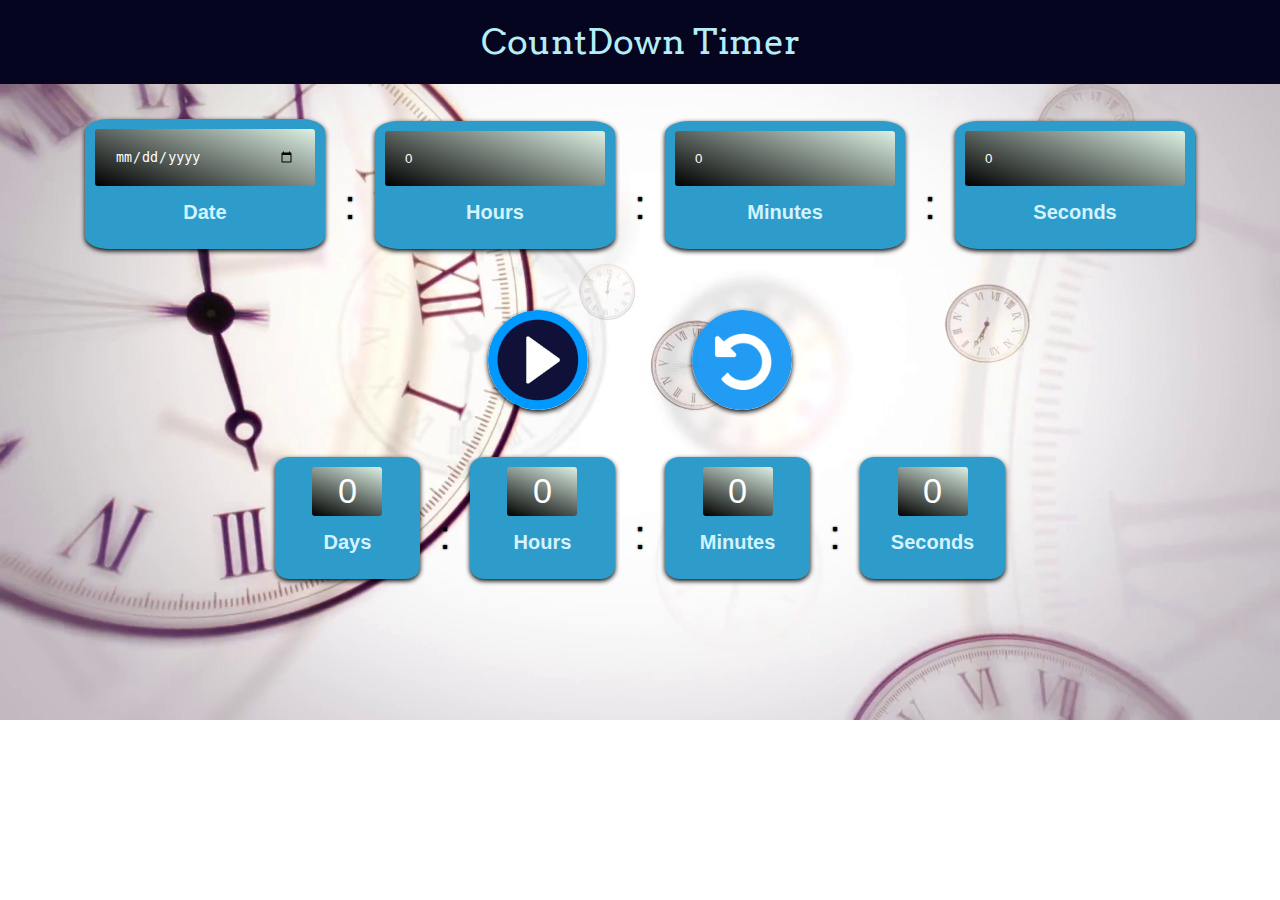
<file: index.html>
<!DOCTYPE HTML> 
<html> 
<head>
  <meta name="viewport" content="width=device-width, initial-scale=1.0">
  <link href="https://fonts.googleapis.com/css?family=Arvo&display=swap" rel="stylesheet">
  <link rel="icon" href="favicon.jpg" type="image/gif" sizes="16x16">
  <link rel="stylesheet" href="style.css" type="text/css">
<title>
  Timer
</title> 
</head> 
<body> 
<h1>CountDown Timer</h1>
<div class="container">
  <div> 
    <input type="date" id="inputDay">
    <div class="bottomText">Date</div> 
  </div>
  <span id="colon">:</span>
  <div> 
    <input type="number" id="inputHour" value="0" max="24">
    <div class="bottomText">Hours</div> 
  </div> 
  <span id="colon">:</span>
  <div> 
    <input type="number" id="inputMinute" value="0" max="60">
    <div class="bottomText">Minutes</div> 
  </div>  
  <span id="colon">:</span> 
  <div> 
    <input type="number" id="inputSecond" value="0" max="60">
    <div class="bottomText">Seconds</div> 
  </div> 
</div>
<br>
<br>
<img src="start.png"  class="btn Start" id="startBtn" onclick="start();" alt="start" title="Start">
<img src="reset.png" class="btn"  onclick="window.location.reload();" alt="Reset" title="Reset">
<br>
<br>
<div class="container timer" id="timer"> 
  <div> 
    <span id="day">0</span> 
    <div class="bottomText">Days</div> 
  </div> 
  <span id="colon">:</span>
  <div> 
    <span id="hour">0</span> 
    <div class="bottomText">Hours</div> 
  </div> 
  <span id="colon">:</span>
  <div> 
    <span id="minute">0</span> 
    <div class="bottomText">Minutes</div> 
  </div> 
  <span id="colon">:</span>
  <div> 
    <span id="second">0</span> 
    <div class="bottomText">Seconds</div> 
  </div> 
</div>   
<p id="demo"></p>
<script src="app.js"> </script> 
</body> 
</html>
</file>
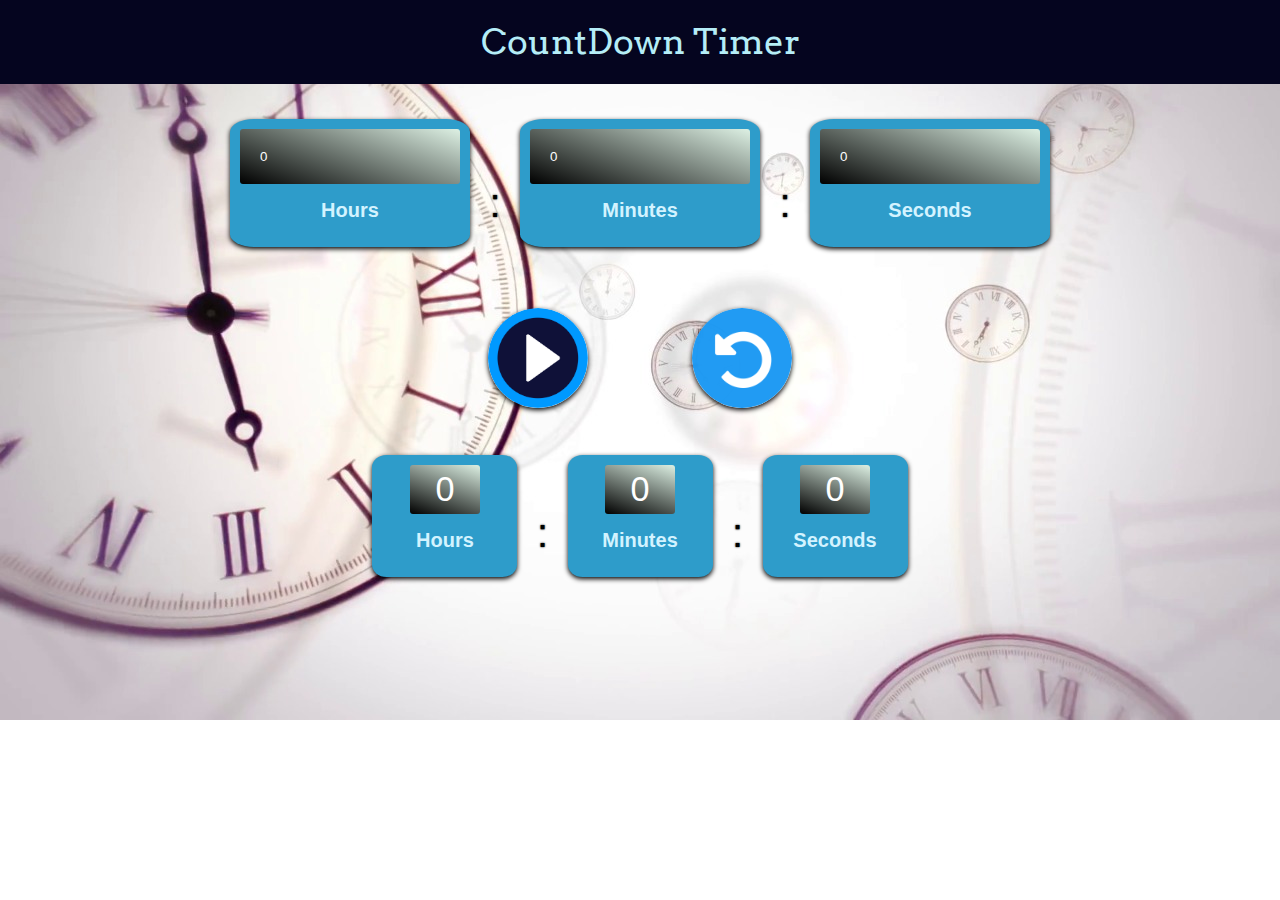
<file: main.html>
<!DOCTYPE HTML> 
<html> 
<head>
  <meta name="viewport" content="width=device-width, initial-scale=1.0">
  <link href="https://fonts.googleapis.com/css?family=Arvo&display=swap" rel="stylesheet">
  <script src="https://maxcdn.bootstrapcdn.com/bootstrap/3.3.7/js/bootstrap.min.js"></script>
  <link rel="icon" href="assets/favicon.jpg" type="image/gif" sizes="16x16">
  <link rel="stylesheet" href="style.css" type="text/css">
<title>
  Timer
</title> 
</head> 
<body> 
<h1>CountDown Timer</h1>
<div class="container">
  <div> 
    <input type="number" id="inputHour" value="0">
    <div class="bottomText">Hours</div> 
  </div> 
  <span id="colon">:</span>
  <div> 
    <input type="number" id="inputMinute" value="0" max="60">
    <div class="bottomText">Minutes</div> 
  </div>  
  <span id="colon">:</span> 
  <div> 
    <input type="number" id="inputSecond" value="0" max="60">
    <div class="bottomText">Seconds</div> 
  </div> 
</div>
<br>
<br>
<img src="assets/start.png"  class="btn Start" id="startBtn" onclick="start();" alt="start" title="Start">
<img src="assets/reset.png" class="btn"  onclick="window.location.reload();" alt="Reset" title="Reset">
<br>
<br>
<div class="container timer" id="timer"> 
  <div> 
    <span id="hour">0</span> 
    <div class="bottomText">Hours</div> 
  </div> 
  <span id="colon">:</span>
  <div> 
    <span id="minute">0</span> 
    <div class="bottomText">Minutes</div> 
  </div> 
  <span id="colon">:</span>
  <div> 
    <span id="second">0</span> 
    <div class="bottomText">Seconds</div> 
  </div> 
</div>   
<p id="demo"></p>
<script src="app.js"> </script> 
</body> 
</html>
</file>
<file: style.css>
body{ 
  text-align: center; 
  background-image: url("back.jpeg"); 
  background-size: cover;
  background-repeat: no-repeat;
  font-family: sans-serif; 
  font-weight: 100;
  margin:0; 
  overflow-x: hidden;
} 

h1{ 
color: rgb(181, 237, 247); 
font-weight: 200;   
font-size: 2.2em; 
font-family: 'Arvo','Franklin Gothic Medium', 'Arial Narrow', Arial, sans-serif;
text-shadow: rgb(181, 237, 247);
text-align: center;
width: 100%;
margin: 20px 0px 20px;
background-color:rgb(5, 5, 31);
margin-top: 0;  
padding: 20px 0px;
} 

input{
  padding: 1.5em; 
  border-radius: 3px; 
  background: linear-gradient(20deg, rgb(0, 0, 0), rgba(245, 252, 231, 0.877));
  display: inline-block; 
  color:rgb(255, 255, 255);
  border:none;
  min-width:180px;
} 

.div{ 
  font-family: sans-serif; 
  color: #17252A; 
  display: inline-block; 
  font-weight: 100; 
  text-align: center; 
  font-size: 30px; 
} 
.container > div{ 
  margin: 15px;
  padding: 10px; 
  min-width: 125px;
  border-radius: 3px;
  background: #2E9CCA;
  display: inline-block;
  box-shadow: 0px 2px 5px rgb(0, 0, 0); 
  border-radius: 10%;
} 
.container div > span{ 
  padding: 5px; 
  min-width: 60px;
  border-radius: 3px; 
  font-size: 2.14em;
  color: rgb(255, 255, 255);
  background: linear-gradient(20deg, rgb(0, 0, 0), rgba(245, 252, 231, 0.877));
  display: inline-block; 
} 

.bottomText{ 
  padding: 15px;
  font-size: 20px;
  color: rgb(211, 243, 255);
  font-weight: 700;
 
} 

#colon{
  color: rgb(0, 0, 0);
  text-shadow: 0px 0px 2px rgb(0, 0, 0);
  font-size: 2.5em;
}

.btn{
  height: 100px;
  width: 100px;
  margin: 10px 50px 10px 50px;  
  cursor: pointer;;  
  visibility: 0.9;
  border-radius: 50%;
  box-shadow: 0px 2px 5px rgb(0, 0, 0);
}


#demo{
  font-size: 80px;
  font-family: Impact, Haettenschweiler, 'Arial Narrow Bold', sans-serif;
  color: rgb(219, 44, 44);
}

.btn:hover{
  opacity:1;
  height: 100px;
  width: 100px;
  box-shadow: 1px 3px 6px 1px rgb(0, 0, 0);
}

.btn:active{
  opacity: 0.3;
  height: 100px;
  width: 100px;
  box-shadow: 0px 2px 5px rgb(0, 0, 0);
}

.clicked, .clicked:hover{
  height: 100px;
  width: 100px;
  opacity: 0.4;
  box-shadow: 0px 2px 5px rgb(0, 0, 0);
  cursor: not-allowed;
}


@media only screen and (max-width: 1024px) {
  
  .container > div{ 
    margin: 15px 2px;
  } 
  span{
    display: none;
  }
}

@media only screen and (max-width: 987px) {
  
  .container > div{ 
    margin: 15px 52px;
  } 
  .timer > div{ 
    margin: 15px 12px;
  } 
  span{
    display: none;
  }
}

@media only screen and (max-width: 768px) {
  .btn{
    margin:25px;
  }
  body{
    overflow-x: hidden;
  }
  .container > div{ 
    margin: auto;
    margin: 15px 15px;
    padding: 10px; 
    border-radius: 3px; 
    background: #2E9CCA;
    display: inline-block;
    box-shadow: 0px 2px 5px rgb(0, 0, 0); 
    border-radius: 10%;
  } 
}


@media only screen and (max-width: 710px) {
  
  .timer > div{ 
    margin: 15px 5px;
    min-width: 125px;
  } 
}

@media only screen and (max-width: 633px) {
  
  .timer > div{ 
    margin: 15px 35px;
  } 
  input{
    width: 10px;
  }
}

@media only screen and (max-width: 440px) {
  
  .container > div{ 
    margin: 15px 5px;
  } 
}
</file>
